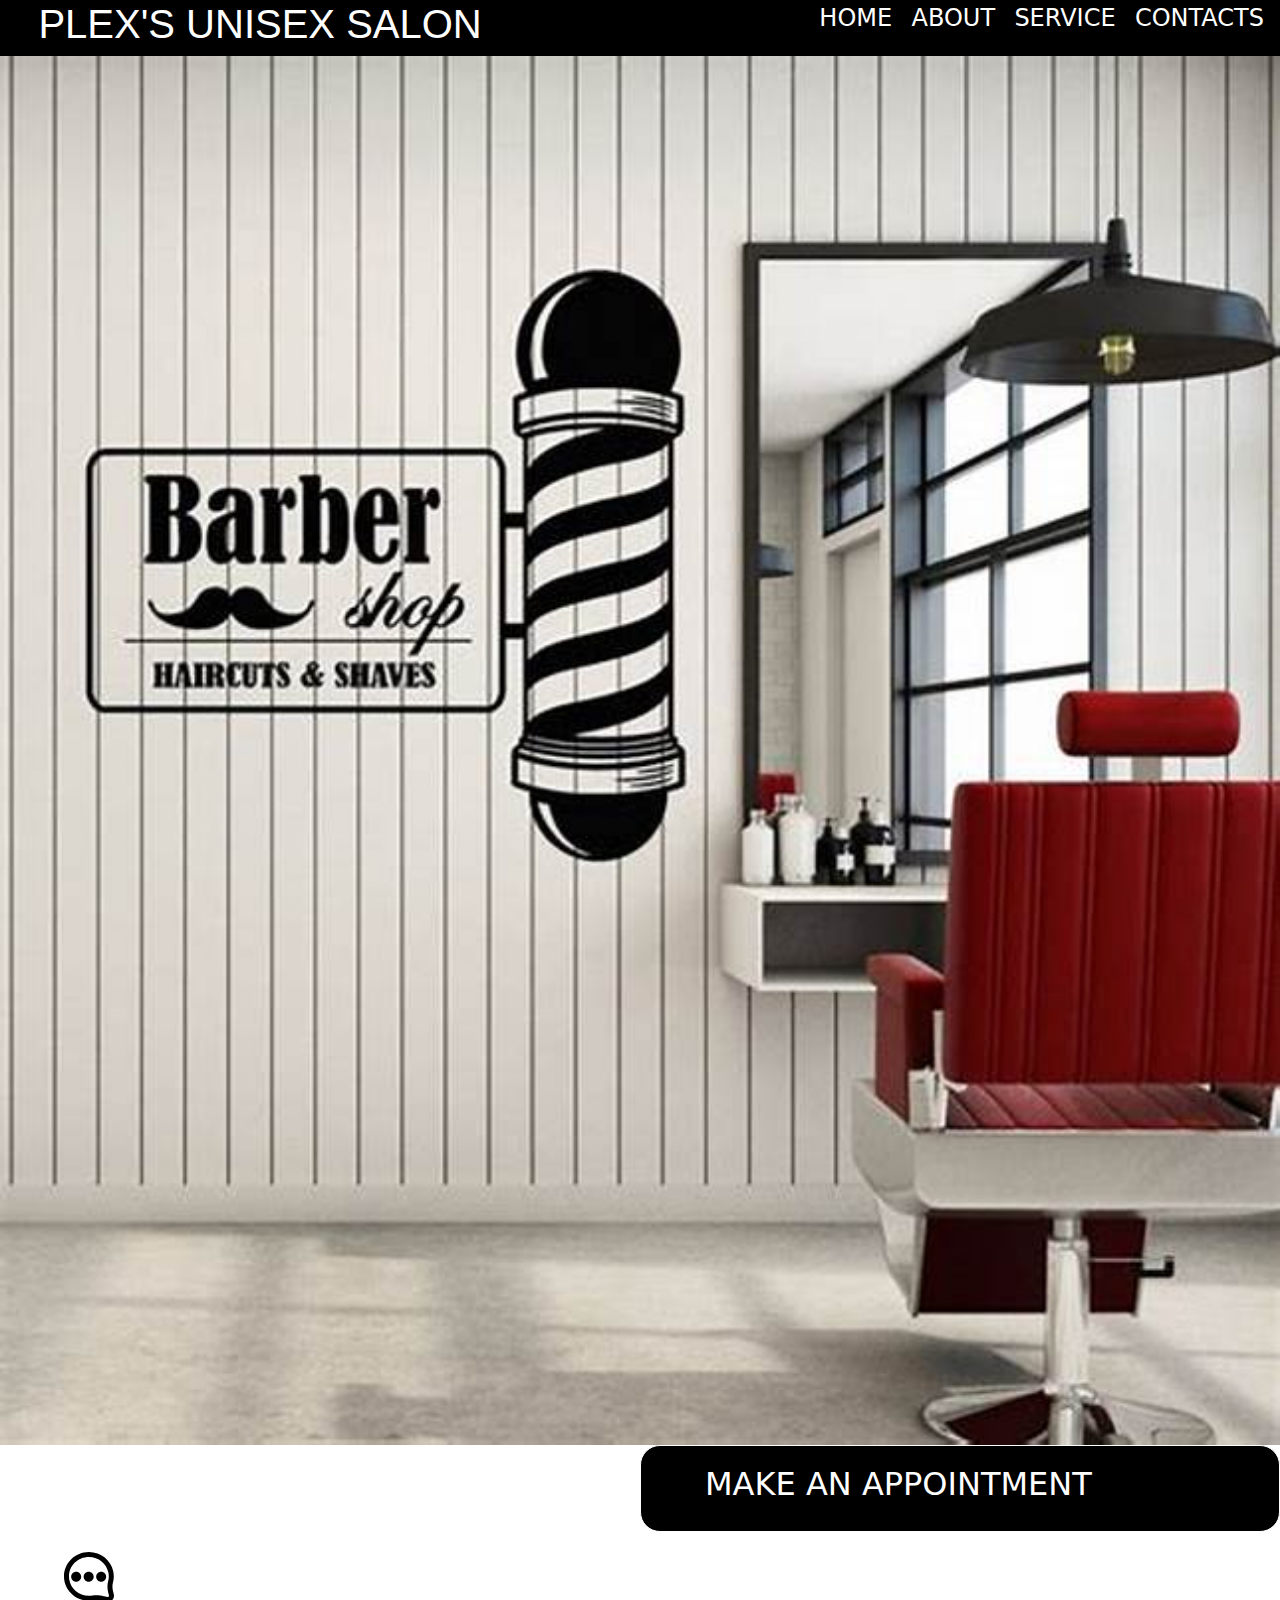
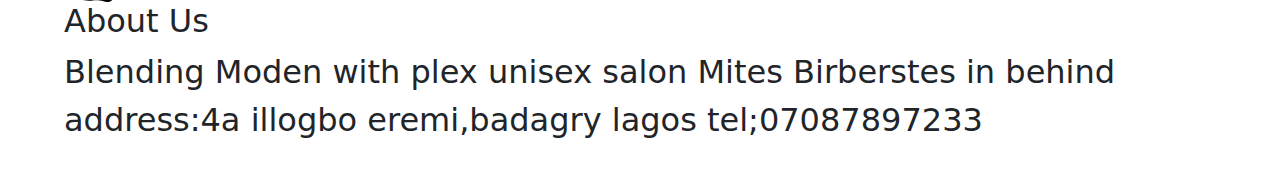
<file: about.html>
<!DOCTYPE html>
<html lang="en">
<head>
    <meta charset="UTF-8">
    <meta name="viewport" content="width=device-width, initial-scale=1.0">
    <link rel="stylesheet" href="style.css">
    <link href="https://cdn.jsdelivr.net/npm/bootstrap@5.3.3/dist/css/bootstrap.min.css" rel="stylesheet" integrity="sha384-QWTKZyjpPEjISv5WaRU9OFeRpok6YctnYmDr5pNlyT2bRjXh0JMhjY6hW+ALEwIH" crossorigin="anonymous">
    <title>Document</title>
</head>
<body>
    
    <div class="desktop">
        <div class="heading">

            <div class="head1">
                <h1>PLEX'S
                    UNISEX SALON
                </h1>
            </div>
    
            <div class="head2">
                <ul>
                    <li><a href="index.html">HOME</a></li>
                    <li><a href="about.html">ABOUT</a></li>
                    <li><a href="service.html">SERVICE</a></li>
                    <li><a href="contacts.html">CONTACTS</a></li>
                </ul>
            </div>
    
    
        </div>
    
        <div class="">
            <img src="images/p3.jpg" alt="" style="height: 150%; width: 100%;">
        </div>
    
        <div class="next">
            <h2>MAKE AN APPOINTMENT</h2>
        </div>
    
        <div class="next2">
            <img src="images/message-three-points-1560-svgrepo-com.svg" alt="" style="height: 50px;">
            <h2>About Us</h2>
            <p>Blending Moden with plex unisex salon
                Mites Birberstes in behind 
                address:4a illogbo eremi,badagry lagos
                tel;07087897233
            </p>
        </div>
    
    
    </div>


    <div class="moble">

        <nav class="navbar bg-body-tertiary fixed-top">
            <div class="container-fluid">
              <a class="navbar-brand" href="#">PLEX'S
                UNISEX SALON</a>
              <button class="navbar-toggler" type="button" data-bs-toggle="offcanvas" data-bs-target="#offcanvasNavbar" aria-controls="offcanvasNavbar" aria-label="Toggle navigation">
                <span class="navbar-toggler-icon"></span>
              </button>
              <div class="offcanvas offcanvas-end" tabindex="-1" id="offcanvasNavbar" aria-labelledby="offcanvasNavbarLabel">
                <div class="offcanvas-header">
                  <h5 class="offcanvas-title" id="offcanvasNavbarLabel">PLEX'S
                    UNISEX SALON</h5>
                  <button type="button" class="btn-close" data-bs-dismiss="offcanvas" aria-label="Close"></button>
                </div>
                <div class="offcanvas-body">
                  <ul class="navbar-nav justify-content-end flex-grow-1 pe-3">
                    <li class="nav-item">
                      <a class="nav-link active" aria-current="page" href="index.html">Home</a>
                    </li>
                    <li class="nav-item">
                      <a class="nav-link" href="about.html">About</a>
                    </li>
                    <li class="nav-item dropdown">
                        <li class="nav-item">
                            <a class="nav-link" href="service.html">Servics</a>
                          </li>
                          <li class="nav-item dropdown">
                            <li class="nav-item">
                                <a class="nav-link" href="contacts.html">Contacts</a>
                              </li>
                              <li class="nav-item dropdown">
                </div>
              </div>
            </div>
          </nav>


          <div class="col">
            <div class="card">
              <img src="images/p3.jpg" class="card-img-top" alt="...">
              <div class="card-body">
              </div>
            </div>
          </div>


          <div class="num">
            <h2>MAKE AN APPOINTMENT</h2>
        </div>

        <div class="num2">
            <img src="images/message-three-points-1560-svgrepo-com.svg" alt="" style="height: 50px;">
            <h2>About Us</h2>
            <p>Blending Moden with plex unisex salon
                Mites Birberstes in behind 
                address:4a illogbo eremi,badagry lagos
                tel;07087897233
            </p>
        </div>

    
        

          </div>
    </div>

    


    <script src="https://cdn.jsdelivr.net/npm/bootstrap@5.3.3/dist/js/bootstrap.bundle.min.js" integrity="sha384-YvpcrYf0tY3lHB60NNkmXc5s9fDVZLESaAA55NDzOxhy9GkcIdslK1eN7N6jIeHz" crossorigin="anonymous"></script>
</body>
</html>
</file>
<file: style.css>
@media(min-width:1200px){
    .moble{
        display: none;
    }
}

@media(max-width:1100px){
    .desktop{
        display: none;
    }
}

.heading{
    width: 100%;
    display: flex;
    background-color: black;
}

.head1{
    width: 60%;
}

.head1 h1{
    margin-right: 5%;
    margin-left: 5%;
    background-color: black;
    color: white;
    font-family: Arial, Helvetica, sans-serif;
    
    
}

.head2 ul{
    display: flex;
    background-color: black;
}

ul li a{
    text-decoration: none;
    color: white;
}

.head2 ul li{
    display: inline;
    font-size: 150%;
    width: 60%;
    padding-left: 5%;
}

.head3{
    background-repeat: no-repeat;
    background-size: cover;
    margin: 0;
    padding: 15%;
}

.big{
    background-image: url(images/p1.jpg);
    background-repeat: no-repeat;
    background-size: cover;
    margin: 0;
    padding: 15%;
    text-align: center;
}

.big h3{
    font-size: 130%;
    border: white 1px solid;
    margin-left: 40%;
    margin-right: 40%;
    padding-left: 3%;
    padding-right: 3%;
    padding-top: 1.5%;
    padding-bottom: 1.5%;
    border-radius: 25px;
    background-color: black;
    color: white;
}


.part{
    width: 100%;
    background-color: white;
}

.part1{
    text-align: center;
}

.part .part2{
    align-items: center;
    justify-content: space-between;
    display: flex;
}

.part .part2 .part2a{
    background-image: url(images/a.jpg);
    background-size: cover;
    text-align: center;
    border-inline: 10%;
    margin: 3%;
    padding-top: 3%;
    color: white;
}

.part .part2 .part2b{
    background-image: url(images/d.jpg);
    background-size: cover;
    text-align: center;
    margin: 3%;
    padding-top: 3%;
    color: white;
}

.part .part2 .part2c{
    background-image: url(images/e.jpg);
    background-repeat: no-repeat;
    background-size: cover;
    text-align: center;
    padding-top: 3%;
    color: white;
}

.part .part2 .part2d{
    background-image: url(images/R.jpg);
    background-repeat: no-repeat;
    background-size: cover;
    text-align: center;
    margin: 3%;
    padding-top: 3%;
    color: white;

}

.next{
    font-size: 150%;
    border: white 1px solid;
    margin-left: 50%;
    padding-left: 5%;
    padding-right: 5%;
    padding-top: 1.5%;
    padding-bottom: 1.5%;
    border-radius: 20px;
    background-color: black;
    color: white;
    
}

.next2{
    font-size: 200%;
    text-align: left;
    border-radius: 1px;
    padding-left: 5%;
    padding-right: 5%;
    padding-top: 1.5%;
    padding-bottom: 1.5%;
    border-radius: 15px;
    background-color: white;

}

.navi{
    text-align: center;
    font-size: 150%;
    color: black;
    font-family: 'Franklin Gothic Medium', 'Arial Narrow', Arial, sans-serif;
}

.navi2 .navi2a{
    font-size: 130%;
    border: white 1px solid;
    margin-left: 10%;
    margin-right: 10%;
    padding-left: 3%;
    padding-right: 3%;
    padding-top: 1%;
    padding-bottom: 1%;
    background-color: gray;
    color: white;
    border-radius: 20px;

}

.navi2 .navi2b{
    font-size: 130%;
    border: white 1px solid;
    margin-left: 10%;
    margin-right: 10%;
    padding-left: 3%;
    padding-right: 3%;
    padding-top: 1%;
    padding-bottom: 1%;
    background-color: gray;
    color: white;
    border-radius: 20px;
}

.navi2 .navi2c{
    font-size: 130%;
    border: white 1px solid;
    margin-left: 10%;
    margin-right: 10%;
    padding-left: 3%;
    padding-right: 3%;
    padding-top: 1%;
    padding-bottom: 4%;
    background-color: gray;
    color: white;
    border-radius: 20px;
}

.navi2 .navi2d{
    font-size: 130%;
    border: white 1px solid;
    margin-left: 40%;
    margin-right: 40%;
    padding-left: 3%;
    padding-right: 3%;
    padding-top: 1%;
    padding-bottom: 1%;
    border-radius: 25px;
    background-color: blue;
    color: white;
    text-align: center;
}

.navi3{
    align-items: center;
    justify-content: space-between;
    display: flex;
    background-color: gray;
}

.navi3 .navi3i{
    text-align: center;
    border-inline: 10%;
    margin: 3%;
    padding-top: 3%;
    
}

.navi3 .navi3ii{
    text-align: center;
    border-inline: 10%;
    margin: 3%;
    padding-top: 3%;
}

.navi3 .navi3iv{
    text-align: center;
    border-inline: 10%;
    margin: 3%;
    padding-top: 3%;
}

.navi3 .navi3v{
    text-align: center;
    border-inline: 10%;
    margin: 3%;
    padding-top: 3%;
}

.small{
    text-align: center;
    font-size: 150%;
    font-family: 'Times New Roman', Times, serif;
}

.size{
    align-items: center;
    justify-content: space-between;
    display: flex;
}

.size .size1{
    text-align: center;
    border-inline: 10%;
    margin: 3%;
    padding-top: 3%;
}

.size .size2{
    text-align: center;
    margin: 3%;
    padding-top: 3%;
}

.size .size3{
    text-align: center;
    padding-top: 3%;
}

.size .size4{
    text-align: center;
    margin: 3%;
    padding-top: 3%;

}


.size5{
    align-items: center;
    justify-content: space-between;
    display: flex;
    padding-top: 0;
}

.size5 .sizea{
    text-align: center;
    border-inline: 10%;
    margin: 3%;
    padding-top: 3%;
}

.size5 .sizeb{
    text-align: center;
    margin: 3%;
    padding-top: 3%;
}

.size5 .sizec{
    text-align: center;
    padding-top: 3%;
}

.size5 .sized{
    text-align: center;
    margin: 3%;
    padding-top: 3%;

}

.size6{
    text-align: center;
    font-size: 150%;
    font-family: 'Times New Roman', Times, serif;

}

.bot{
    align-items: center;
    justify-content: space-between;
    display: flex;
}

.bot .bot1{
    text-align: center;
    border-inline: 10%;
    margin: 3%;
    padding-top: 3%;
}

.bot .bot2{
    text-align: center;
    margin: 3%;
    padding-top: 3%;
}

.bot .bot3{
    text-align: center;
    padding-top: 3%;
}

.back1{
    align-items: center;
    justify-content: center;
    padding-left: 7%;
}

.back2{
    align-items: center;
    justify-content: center;
    display: flex;
}

.end{
    text-align: center;
    font-size: 50%;
    font-family: 'Times New Roman', Times, serif;
}

.use{
    width: 100%;
    display: flex;
    
}

.use .use1{
    width: 50%;
    background-color: rgb(43, 42, 42);

}

.use .use2{
    width: 50%;
    background-color: rgb(43, 42, 42);
    color: white;
    text-align: left;
    padding-top: 5%;
    padding-bottom: 5%;
    padding-left: 2%;
    font-family: 'Times New Roman', Times, serif;
}

.usea{
    text-align: center;
    background-color: grey;

}

.usea .usea1{
    padding-top: 2%;
    padding-bottom: 2%;
}

.usea h3{
    font-size: 130%;
    border: white 1px solid;
    margin-left: 40%;
    margin-right: 40%;
    padding-left: 3%;
    padding-right: 3%;
    padding-top: 1.5%;
    padding-bottom: 1.5%;
    border-radius: 25px;
    background-color: rgb(51, 51, 51);
    color: white;
}

.nextmob{
    background-image: url(images/p1.jpg);
    background-repeat: no-repeat;
    background-size: cover;
    margin: 0;
    padding: 5%;
    text-align: center;
    padding-top: 30%;
}

.nextmob h3{
    font-size: 30%;
    border: white 1px solid;
    margin-left: 40%;
    margin-right: 40%;
    padding-left: 3%;
    padding-right: 3%;
    padding-top: 1.5%;
    padding-bottom: 1.5%;
    border-radius: 25px;
    background-color: black;
    color: white;

}

.nextmob1{
    text-align: center;
    font-size: 100%;
    font-family: 'Franklin Gothic Medium', 'Arial Narrow', Arial, sans-serif;
}

.nextmob2{
    text-align: center;
    font-size: 100%;
    font-family: 'Franklin Gothic Medium', 'Arial Narrow', Arial, sans-serif;
}

.nextmob3{
    align-items: center;
    justify-content: center;
    padding-left: 7%;
}

.nextmob4{
    align-items: center;
    justify-content: center;
    display: flex;
}

.mob1{
    text-align: center;
    font-size: 100%;
    font-family: 'Franklin Gothic Medium', 'Arial Narrow', Arial, sans-serif;
    padding-top: 15%;
}

.mob2{
    align-items: center;
    justify-content: space-between;
    display: flex;
    background-color: gray;
}

.mob2a{
    font-size: 50%;
    border: white 1px solid;
    margin-left: 5%;
    margin-right: 5%;
    padding-left: 1%;
    padding-right: 1%;
    padding-top: 1%;
    padding-bottom: 1%;
    background-color: gray;
    color: white;
    border-radius: 20px;
}

.mob2b{
    font-size: 50%;
    border: white 1px solid;
    margin-left: 5%;
    margin-right: 5%;
    padding-left: 1%;
    padding-right: 1%;
    padding-top: 1%;
    padding-bottom: 1%;
    background-color: gray;
    color: white;
    border-radius: 20px;
}

.mob2c{
    font-size: 70%;
    border: white 1px solid;
    margin-left: 5%;
    margin-right: 5%;
    padding-left: 1%;
    padding-right: 1%;
    padding-top: 1%;
    padding-bottom: 1%;
    background-color: gray;
    color: white;
    border-radius: 20px;
}

.mob2d h3{
    font-size: 45%;
    border: white 1px solid;
    margin-left: 40%;
    margin-right: 40%;
    padding-left: 3%;
    padding-right: 3%;
    padding-top: 1.5%;
    padding-bottom: 1.5%;
    border-radius: 25px;
    background-color: blue;
    color: white;
}

.mob3{
    align-items: center;
    justify-content: space-between;
    display: flex;
    background-color: gray;
    font-size: 40%;
}

.mob3 .mob3a{
    text-align: center;
    border-inline: 10%;
    margin: 3%;
    padding-top: 3%;
    
}

.mob3 .mob3b{
    text-align: center;
    border-inline: 10%;
    margin: 3%;
    padding-top: 3%;
}

.mob3 .mob3c{
    text-align: center;
    border-inline: 10%;
    margin: 3%;
    padding-top: 3%;
}

.mob3 .mob3d{
    text-align: center;
    border-inline: 10%;
    margin: 3%;
    padding-top: 3%;
}

.num h2{
    font-size: 80%;
    border: white 1px solid;
    margin-left: 50%;
    padding-left: 5%;
    padding-right: 5%;
    padding-top: 1.5%;
    padding-bottom: 1.5%;
    border-radius: 20px;
    background-color: black;
    color: white;
}

.num2{
    font-size: 150%;
    text-align: left;
    border-radius: 1px;
    padding-left: 5%;
    padding-right: 5%;
    padding-top: 1.5%;
    padding-bottom: 1.5%;
    border-radius: 15px;
    background-color: white;

}

.int{
    width: 100%;
    background-color: white;

}

.int1{
    text-align: center;
    padding-top: 15%;
}

.int .int2{
    align-items: center;
    justify-content: space-between;
    display: flex;
    font-size: 40%;
}

.int .int2 .int2a{
    background-image: url(images/a.jpg);
    background-size: cover;
    text-align: center;
    border-inline: 10%;
    padding-top: 2%;
    color: white;
}

.int .int2 .int2b{
    background-image: url(images/d.jpg);
    background-size: cover;
    text-align: center;
    padding-top: 1%;
    padding-bottom: 1%;
    margin: 2%;
    color: white;
}

.int .int2 .int2c{
    background-image: url(images/e.jpg);
    background-repeat: no-repeat;
    background-size: cover;
    text-align: center;
    margin: 2%;
    padding-top: 3%;
    color: white;

}

.int .int2 .int2d{
    background-image: url(images/R.jpg);
    background-repeat: no-repeat;
    background-size: cover;
    text-align: center;
    margin: 3%;
    padding-top: 3%;
    color: white;
    
}

.int3{
    width: 100%;
    display: flex;
}

.int3 .int3a{
    width: 50%;
    background-color: black;
    background-size: cover;
}

.int3 .int3c{
    width: 50%;
    background-color: black;
    color: white;
    text-align: left;
    padding-top: 5%;
    padding-bottom: 5%;
    padding-left: 2%;
    font-family: 'Times New Roman', Times, serif;
    font-size: 70%;
    
}

.inte{
    text-align: center;
    background-color: gray;
}

.inte h3{
    font-size: 130%;
    border: white 1px solid;
    margin-left: 40%;
    margin-right: 40%;
    padding-left: 2%;
    padding-bottom: 2%;
    padding-top: 1.5%;
    border-radius: 25px;
    background-color: black;
    color: white;
    font-size: 70%;
}
</file>
